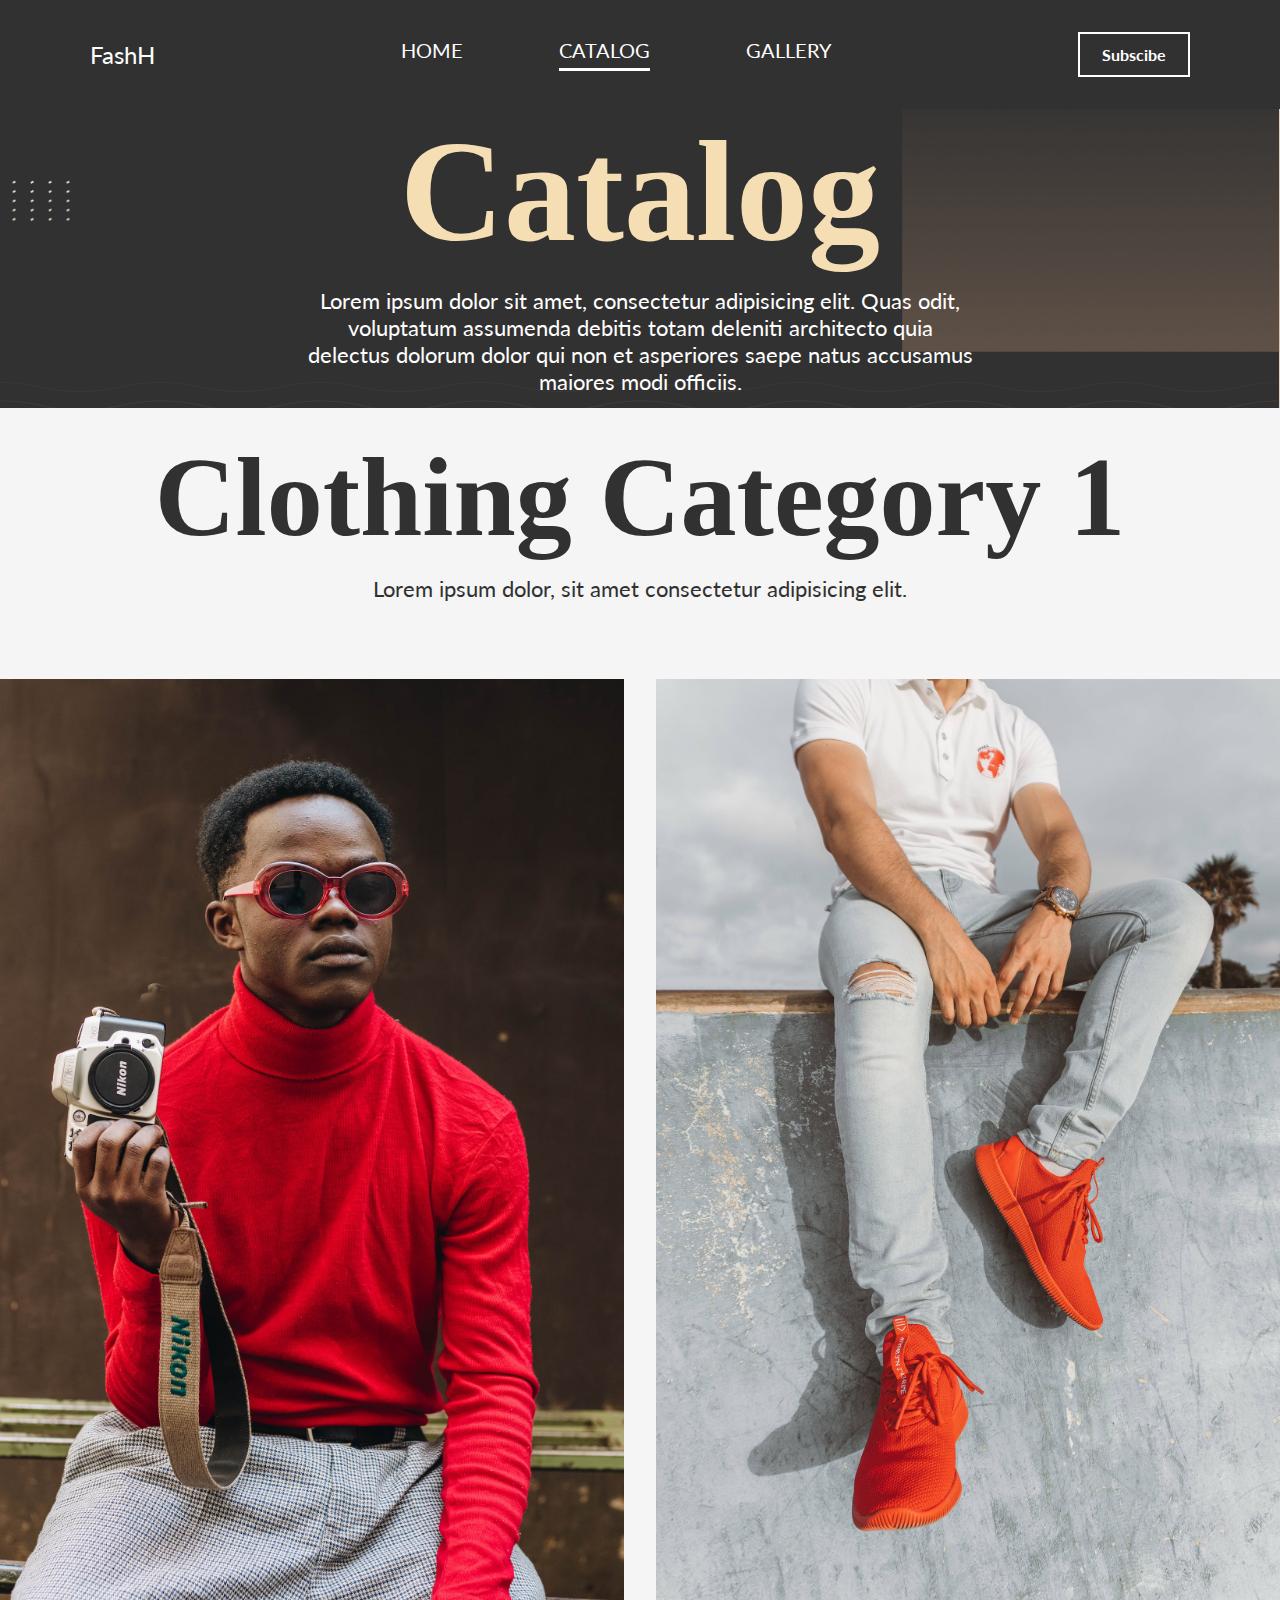
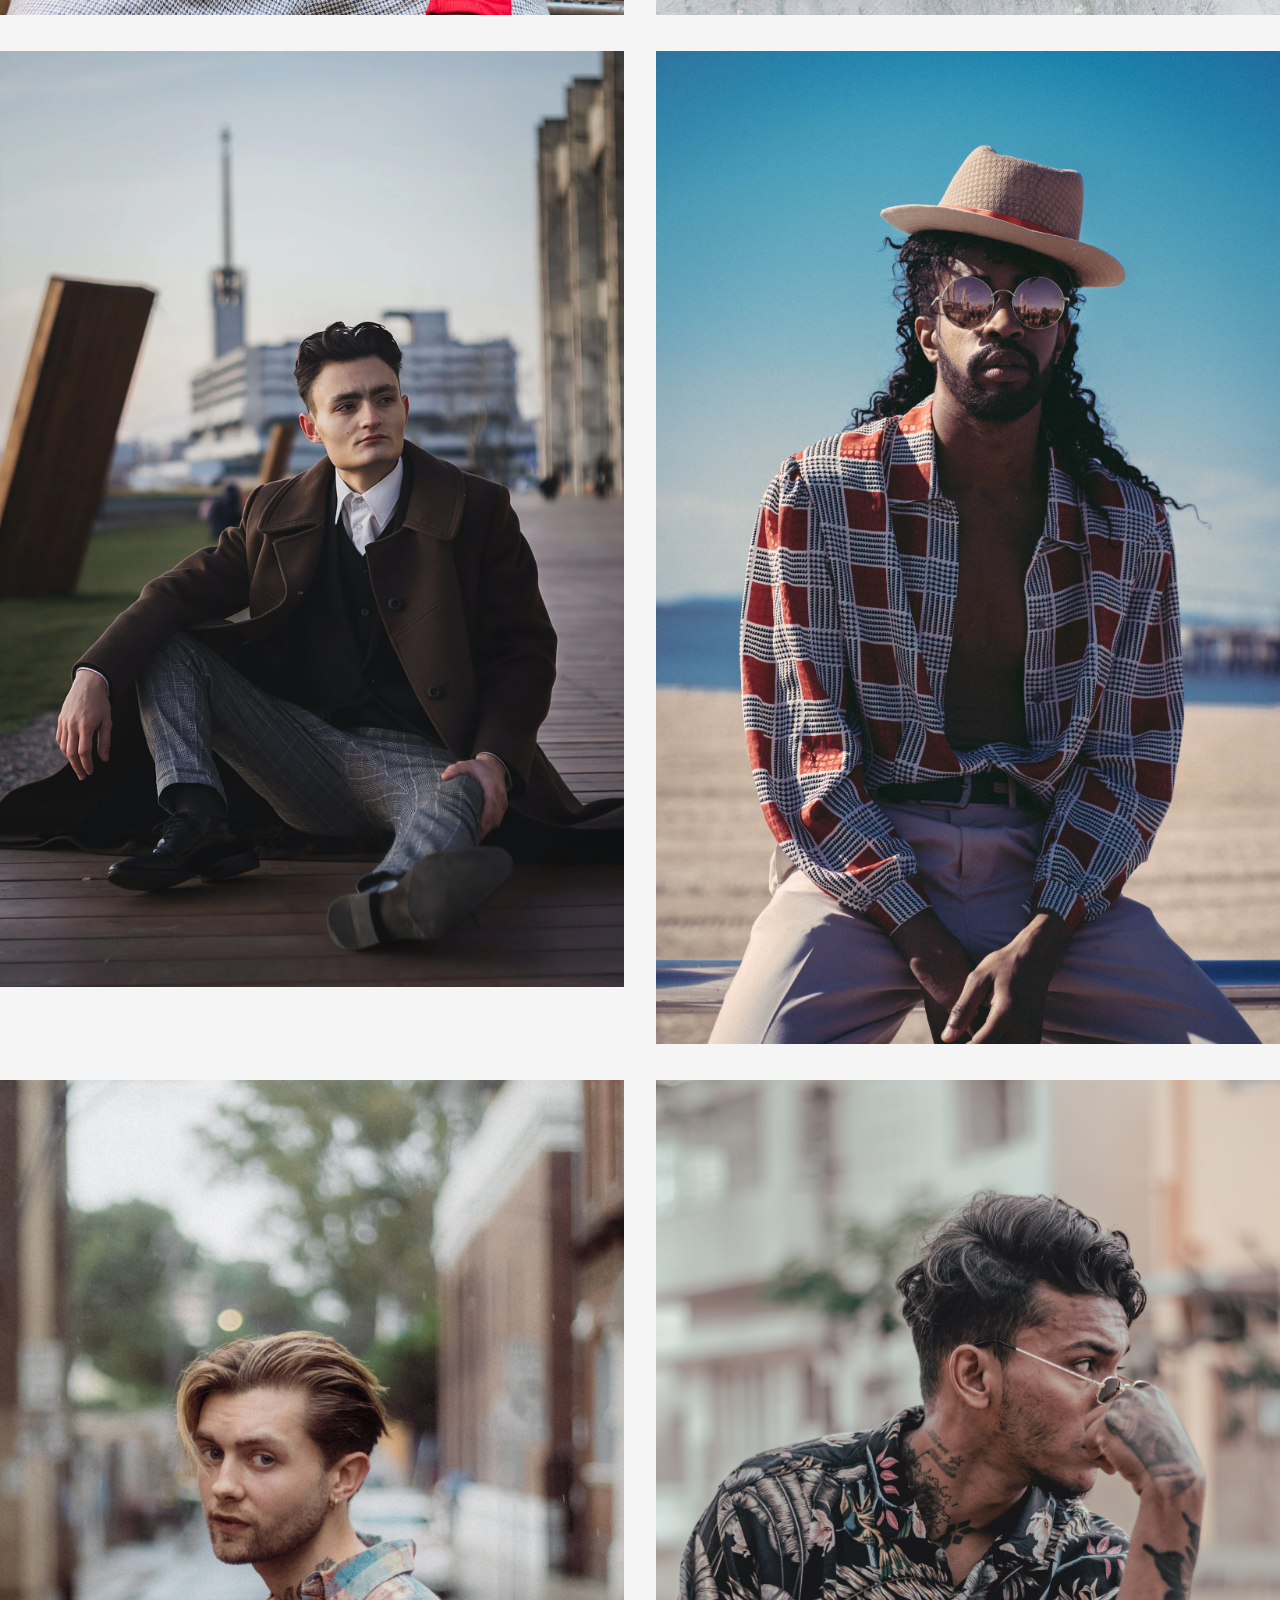
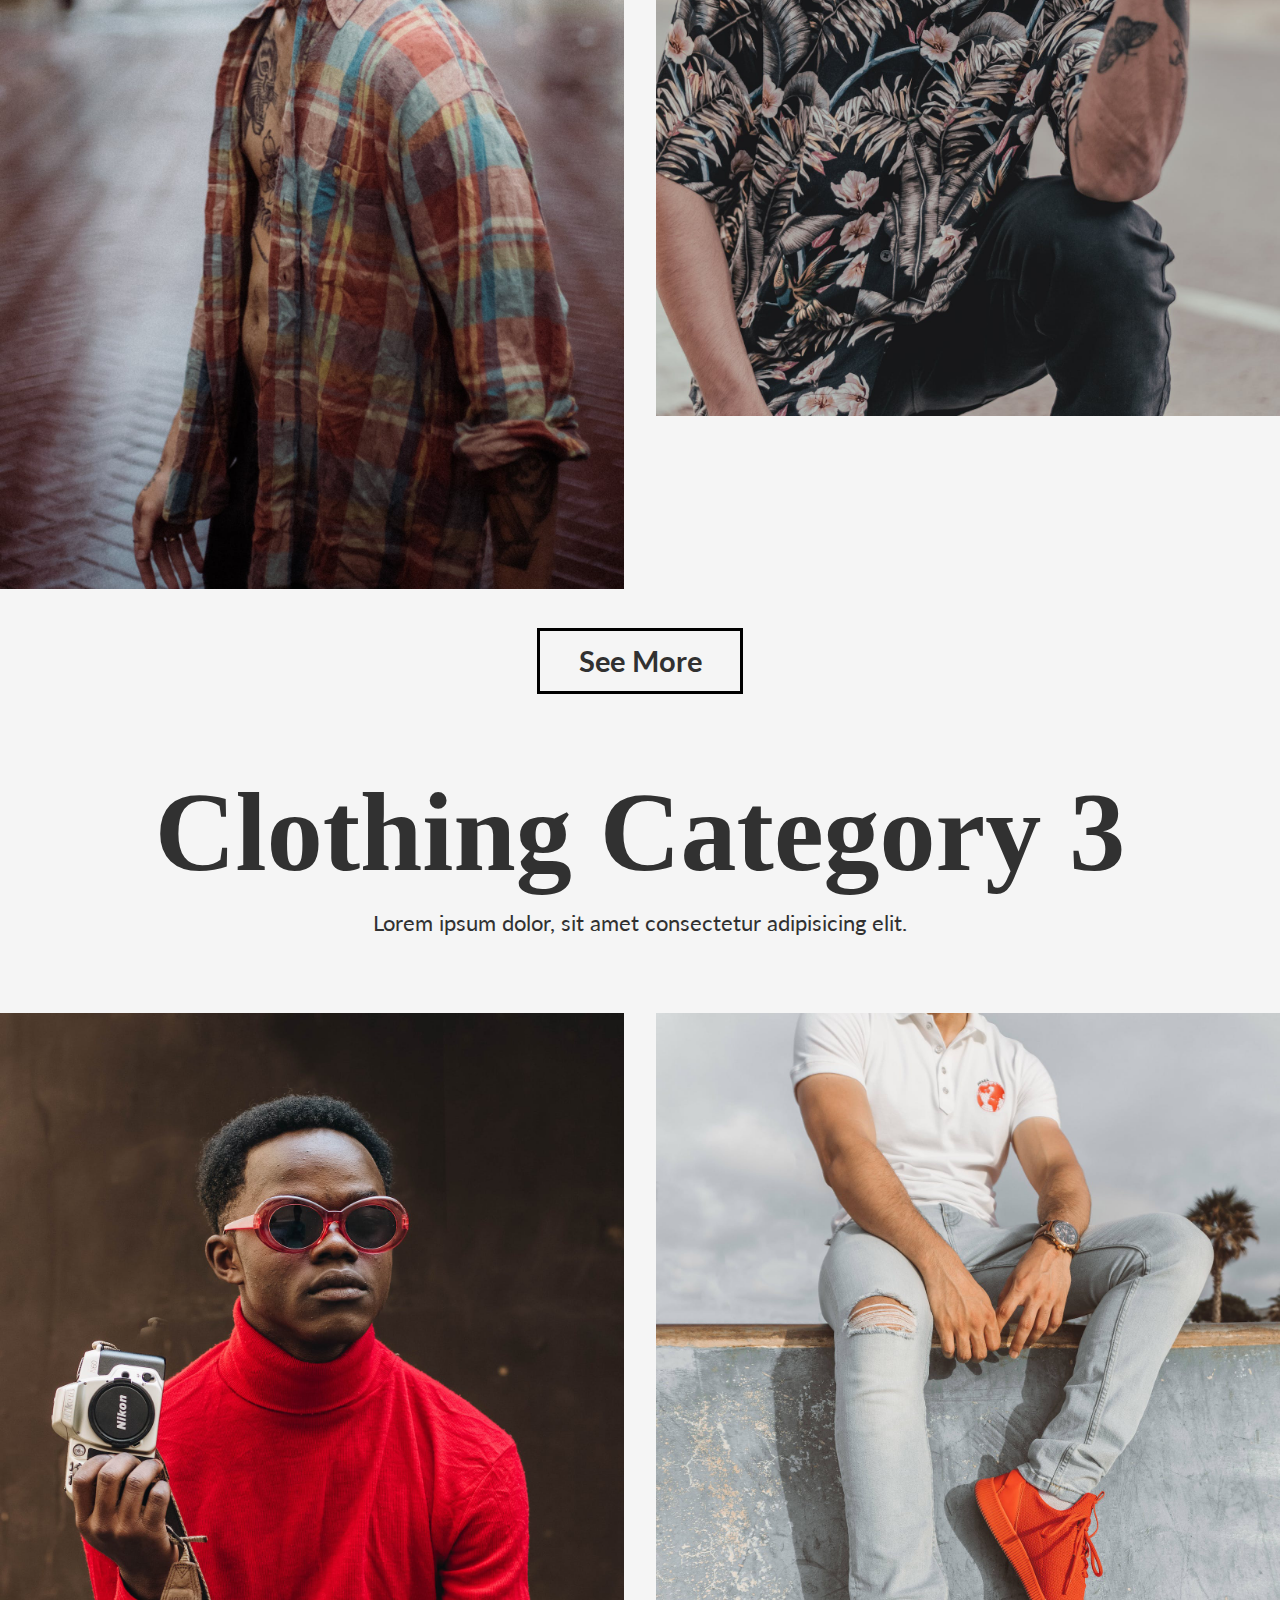
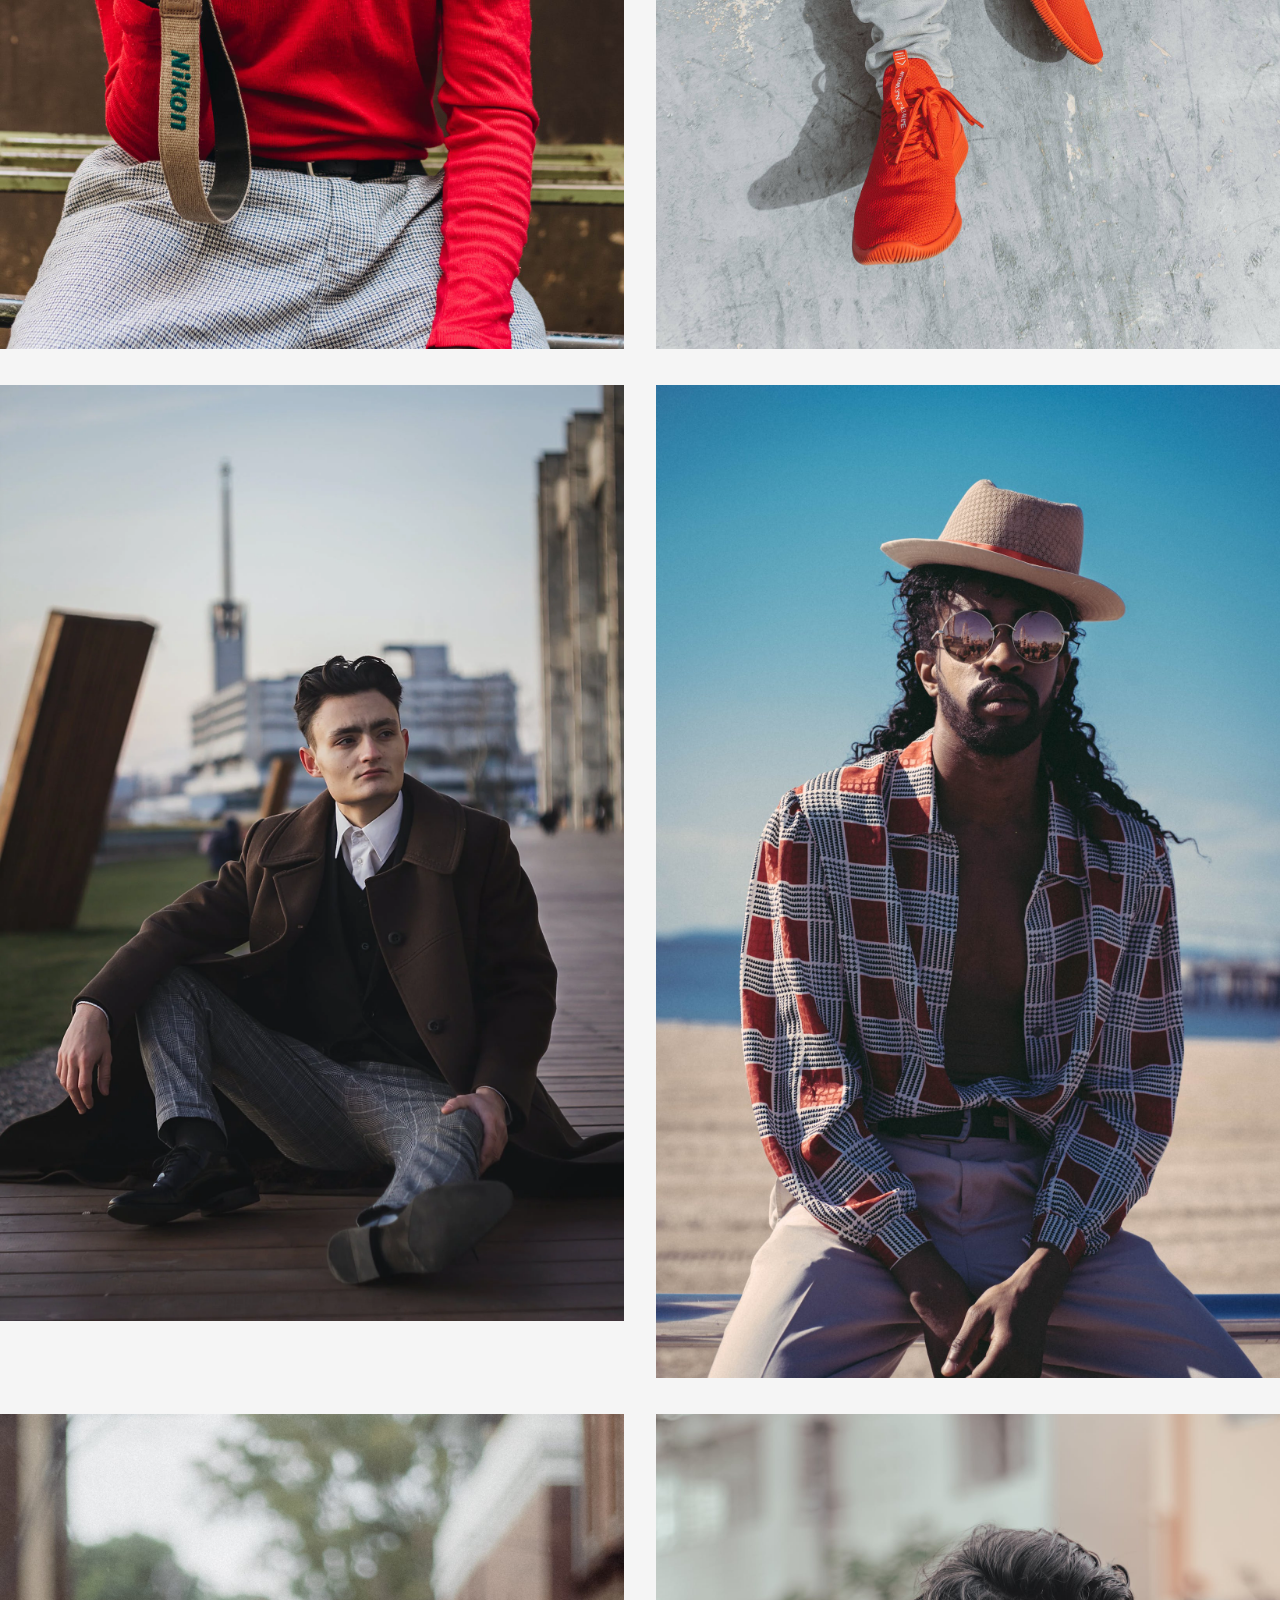
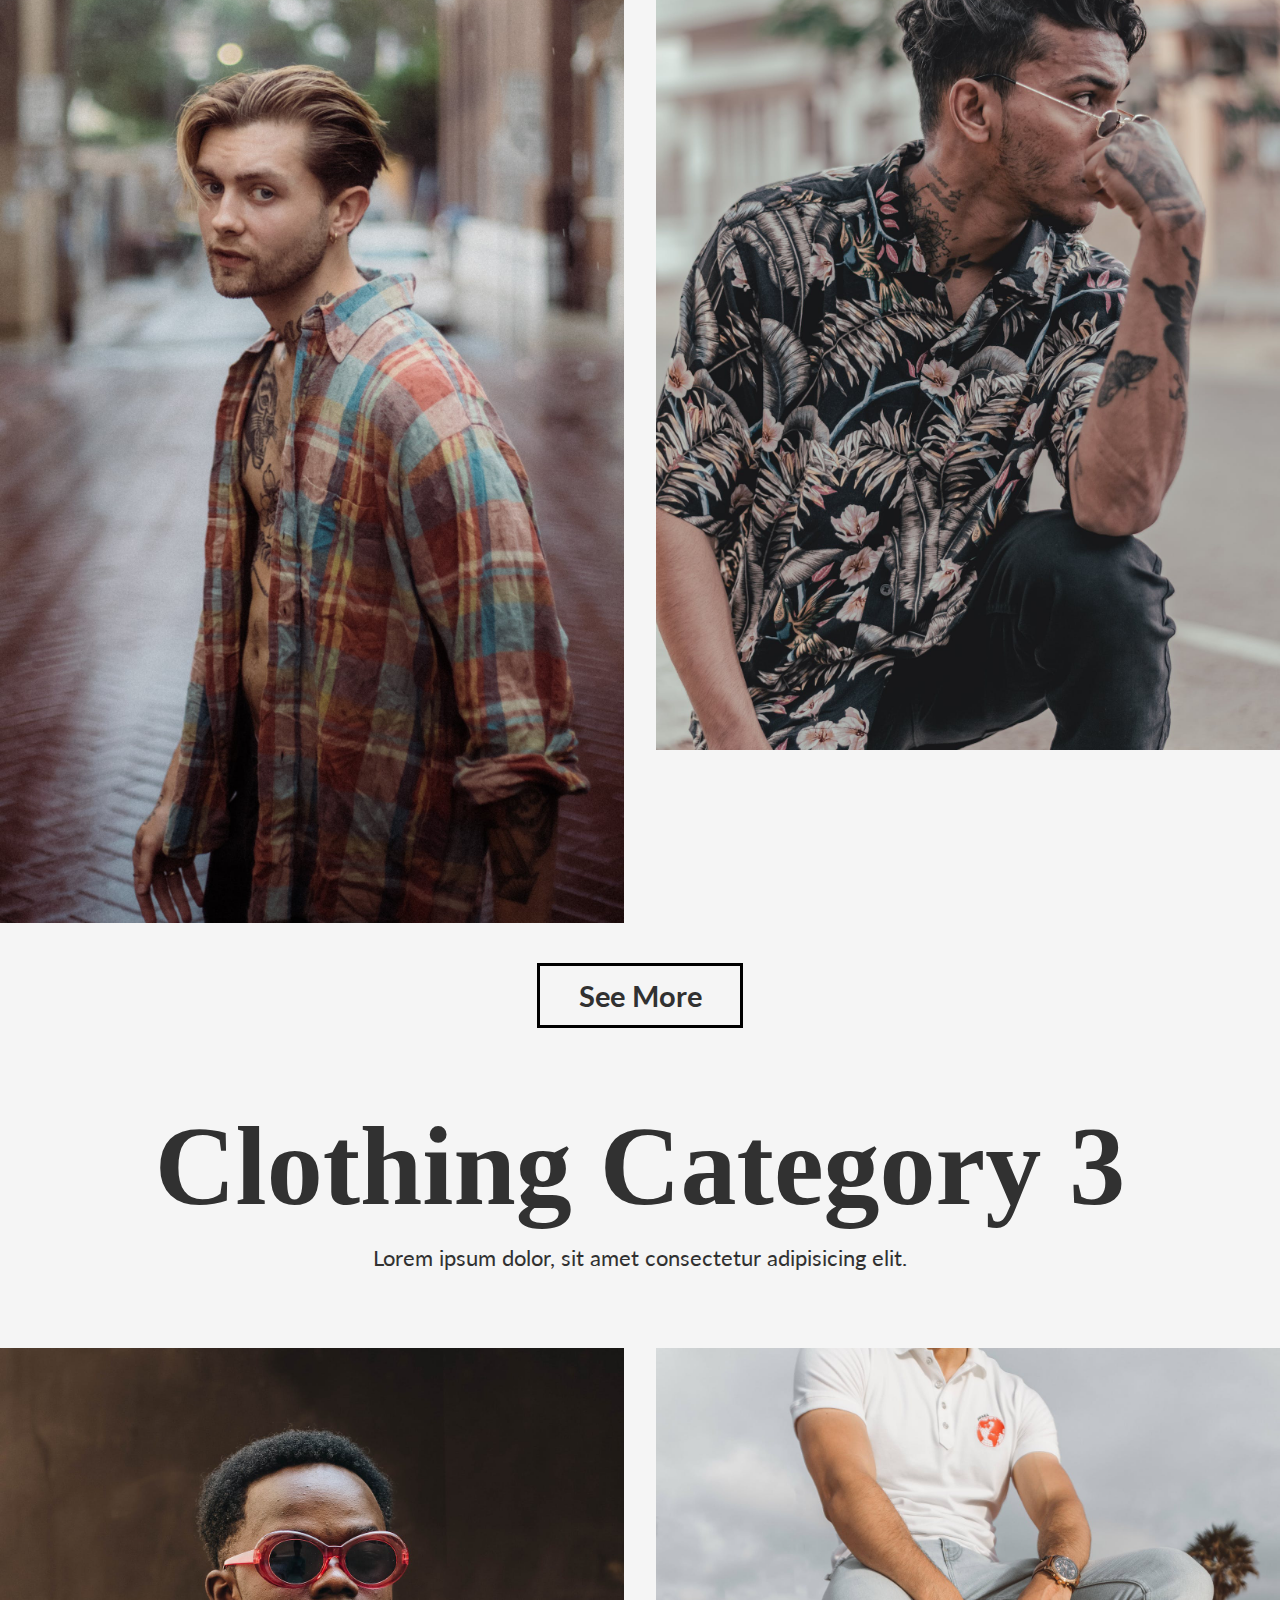
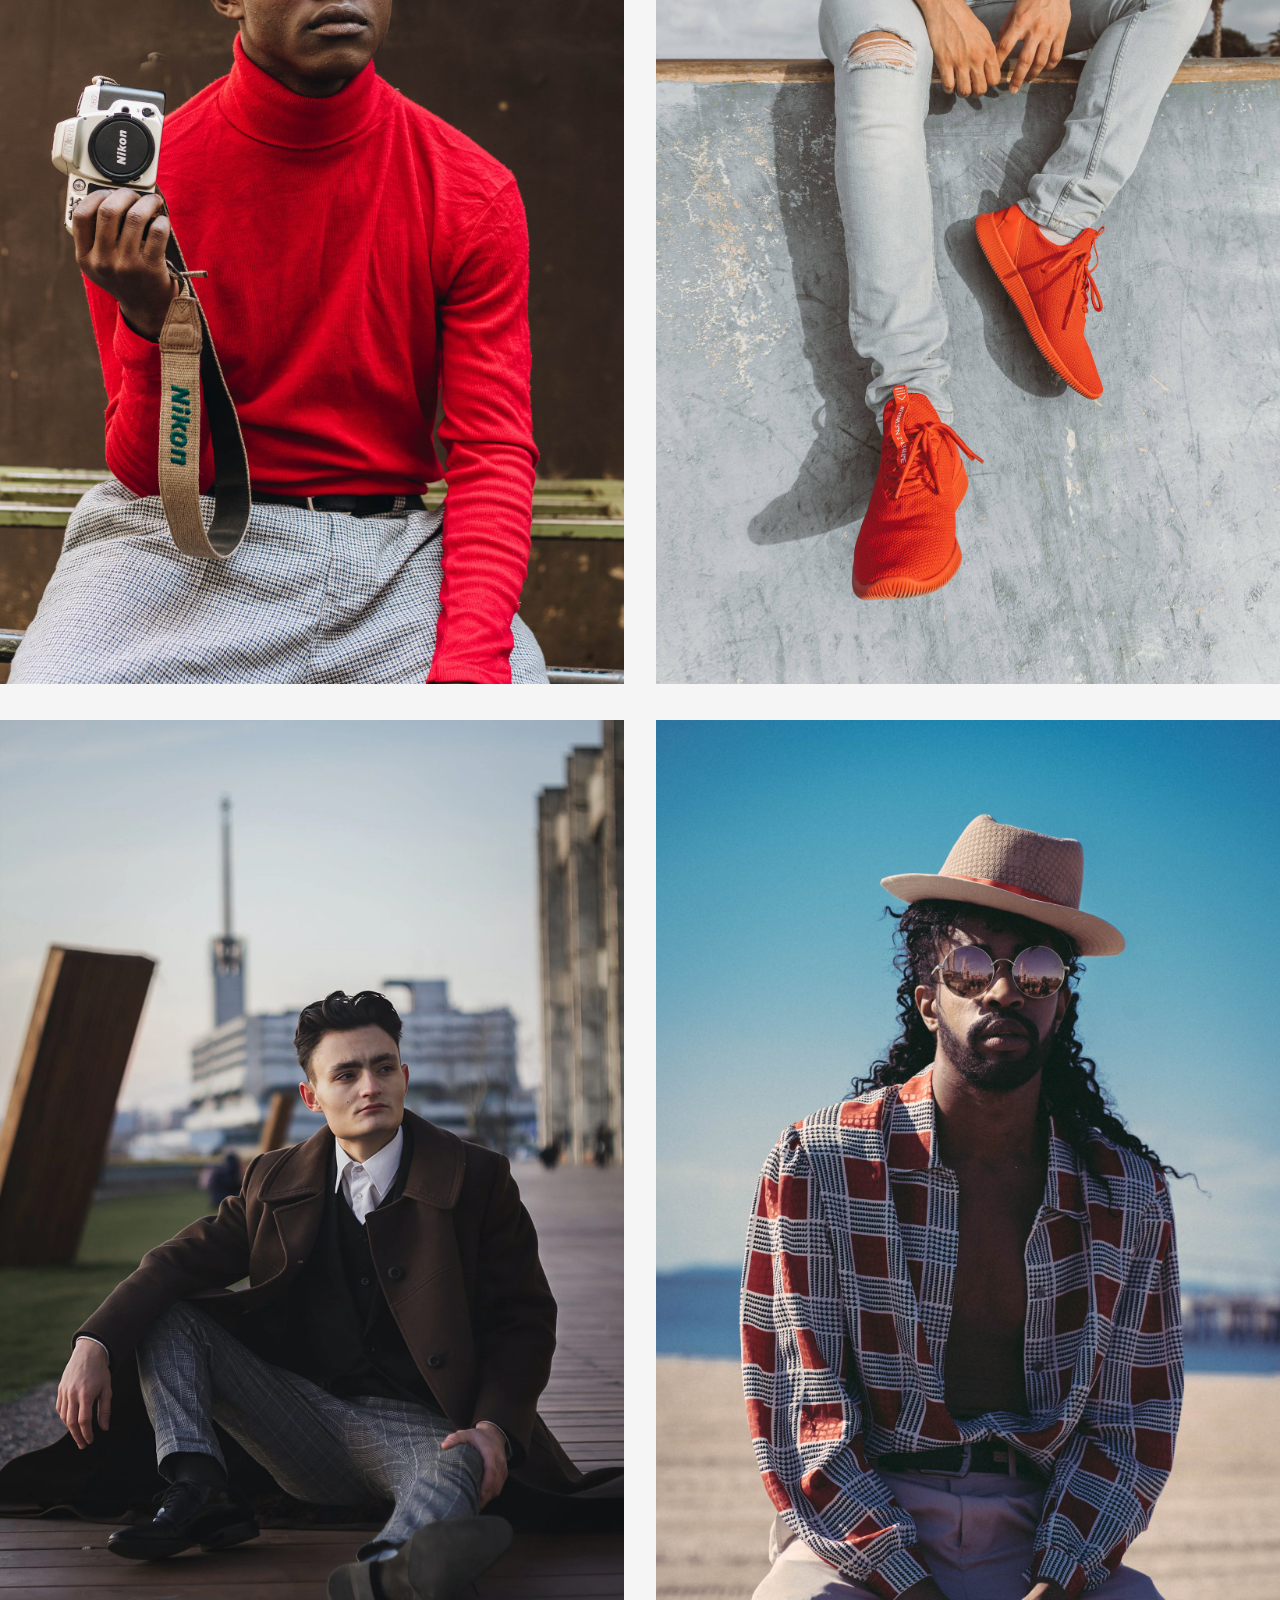
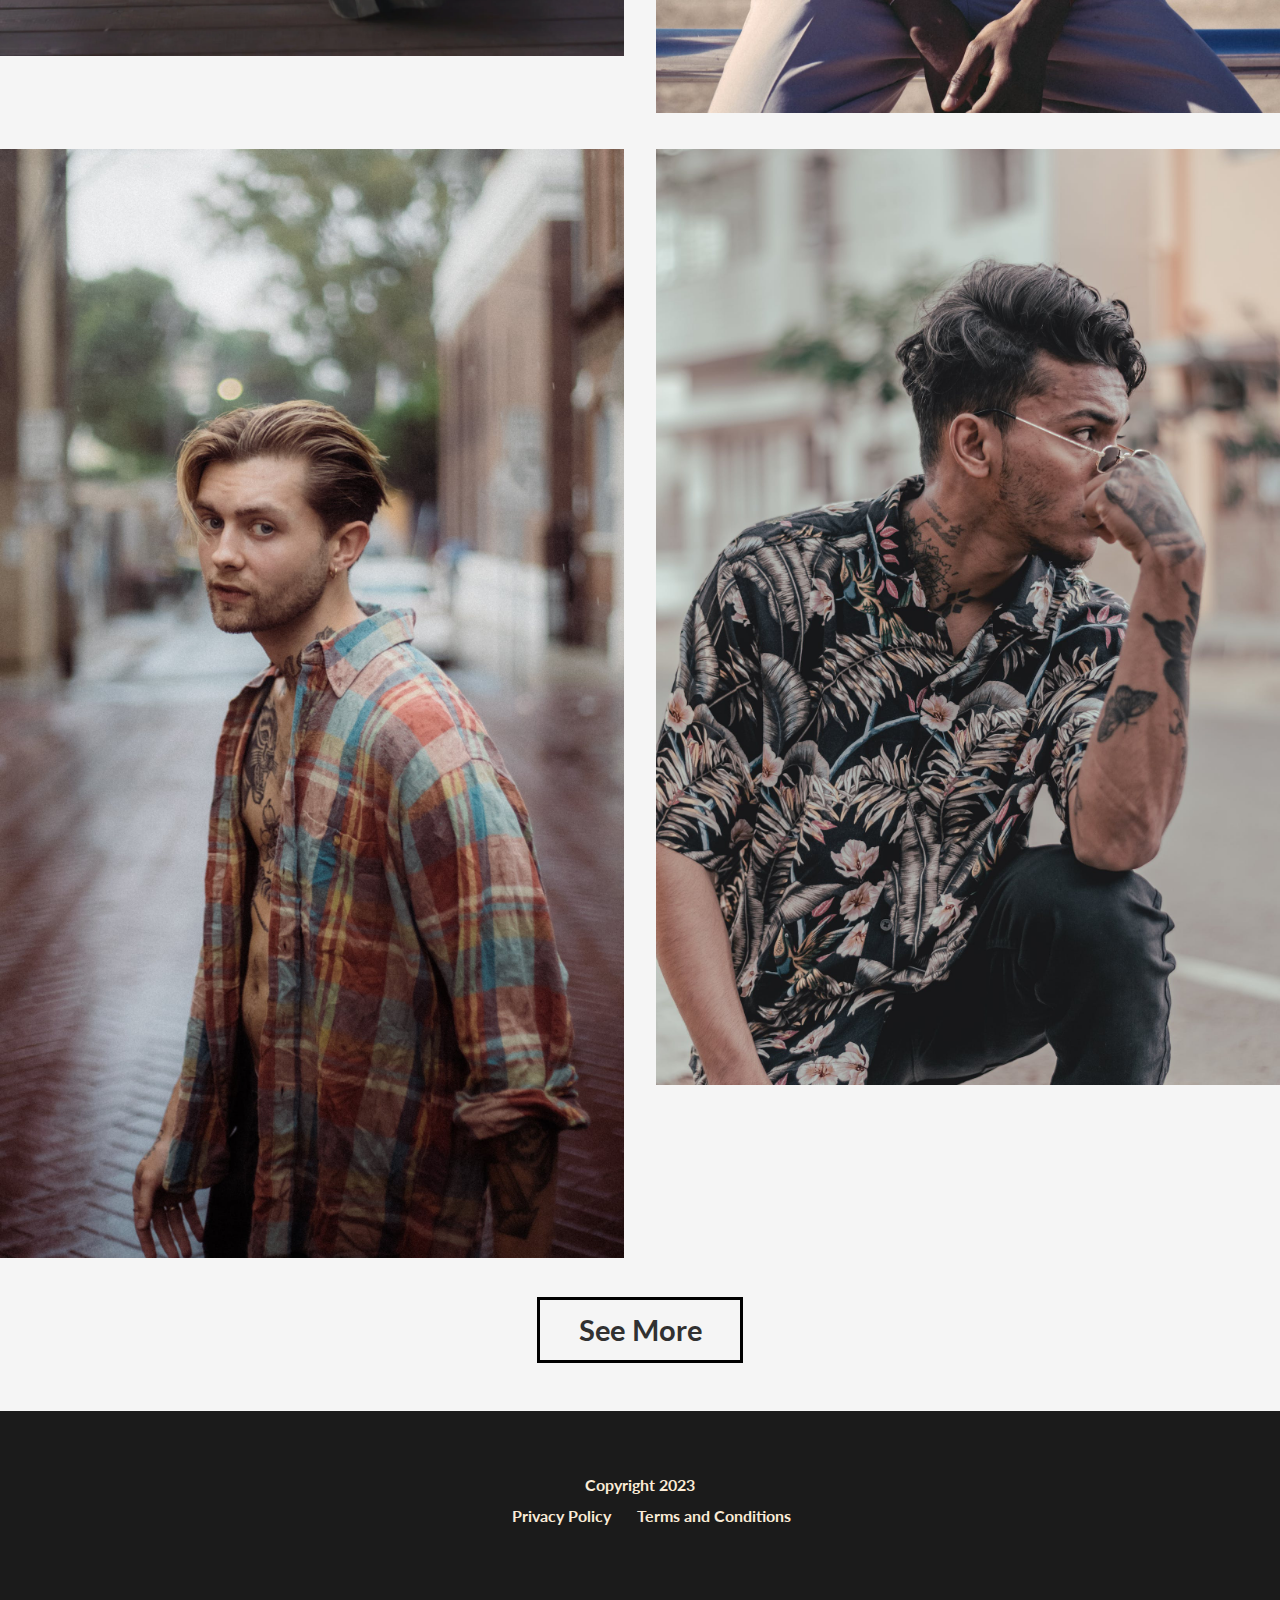
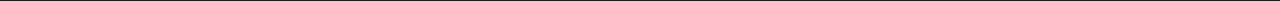
<file: catalog.html>
<!DOCTYPE html>
<html lang="en">
  <head>
    <meta charset="UTF-8" />
    <meta name="viewport" content="width=device-width, initial-scale=1.0" />
    <link rel="stylesheet" href="asset/css/style.css" />
    <link rel="stylesheet" href="asset/css/responsive.css" />
    <link
      href="https://fonts.googleapis.com/css?family=Lato"
      rel="stylesheet"
    />
    <link
      rel="stylesheet"
      href="https://fonts.googleapis.com/css2?family=Material+Symbols+Outlined:opsz,wght,FILL,GRAD@20..48,100..700,0..1,-50..200"
    />

    <title>FashionHub : Gatalog</title>
  </head>
  <body>
    <header>
      <nav class="brif3-main-navbar">
        <div class="main-nav-container">
          <div class="main-nav-brand"><a href="index.html">FashH</a></div>
          <div class="main-nav-menu">
            <a href="index.html">Home</a>
            <a class="active" href="catalog.html">Catalog</a>
            <a href="gallery.html">Gallery</a>
          </div>
          <a class="sub-btn" href="signup.html">Subscibe</a>
        </div>
      </nav>
      <nav class="brif3-mobile-menu">
        <div><a href="index.html">FashH</a></div>
        <div>
          <button class="brif3-menu-toggle">☰</button>
          <div class="brif3-dropdown-menu">
            <a href="index.html">Home</a>
            <a class="active" href="catalog.html">Catalog</a>
            <a href="gallery.html">Gallery</a>
            <a class="sub-btn" href="signup.html">Subscibe</a>
          </div>
        </div>
      </nav>
    </header>
    <section class="brif-page-header">
      <h1>catalog</h1>
      <p>
        Lorem ipsum dolor sit amet, consectetur adipisicing elit. Quas odit,
        voluptatum assumenda debitis totam deleniti architecto quia delectus
        dolorum dolor qui non et asperiores saepe natus accusamus maiores modi
        officiis.
      </p>
    </section>
    <section class="brif3-catalog-sec">
      <h2>Clothing Category 1</h2>
      <p>Lorem ipsum dolor, sit amet consectetur adipisicing elit.</p>
      <div class="sec-catalog-contents">
        <div class="sec-catalog-items">
          <div class="items">
            <img src="asset/img/cat1.jpg" alt="" />
          </div>
          <div class="items">
            <img src="asset/img/cat2.jpg" alt="" />
          </div>
          <div class="items">
            <img src="asset/img/cat6.webp" alt="" />
          </div>
          <div class="items">
            <img src="asset/img/cat4.jpg" alt="" />
          </div>
          <div class="items">
            <img src="asset/img/cat7.jpg" alt="" />
          </div>
          <div class="items">
            <img src="asset/img/cat5.jpg" alt="" />
          </div>
        </div>
        <a href="" class="btn-see-more">See More</a>
      </div>
    </section>
    <section class="brif3-catalog-sec">
      <h2>Clothing Category 3</h2>
      <p>Lorem ipsum dolor, sit amet consectetur adipisicing elit.</p>
      <div class="sec-catalog-contents">
        <div class="sec-catalog-items">
          <div class="items">
            <img src="asset/img/cat1.jpg" alt="" />
          </div>
          <div class="items">
            <img src="asset/img/cat2.jpg" alt="" />
          </div>
          <div class="items">
            <img src="asset/img/cat6.webp" alt="" />
          </div>
          <div class="items">
            <img src="asset/img/cat4.jpg" alt="" />
          </div>
          <div class="items">
            <img src="asset/img/cat7.jpg" alt="" />
          </div>
          <div class="items">
            <img src="asset/img/cat5.jpg" alt="" />
          </div>
        </div>
        <a href="" class="btn-see-more">See More</a>
      </div>
    </section>
    <section class="brif3-catalog-sec">
      <h2>Clothing Category 3</h2>
      <p>Lorem ipsum dolor, sit amet consectetur adipisicing elit.</p>
      <div class="sec-catalog-contents">
        <div class="sec-catalog-items">
          <div class="items">
            <img src="asset/img/cat1.jpg" alt="" />
          </div>
          <div class="items">
            <img src="asset/img/cat2.jpg" alt="" />
          </div>
          <div class="items">
            <img src="asset/img/cat6.webp" alt="" />
          </div>
          <div class="items">
            <img src="asset/img/cat4.jpg" alt="" />
          </div>
          <div class="items">
            <img src="asset/img/cat7.jpg" alt="" />
          </div>
          <div class="items">
            <img src="asset/img/cat5.jpg" alt="" />
          </div>
        </div>
        <a href="" class="btn-see-more">See More</a>
      </div>
    </section>
    <footer class="brif3-footer-sec">
      <span class="cprt">Copyright 2023</span>
      <div class="tos">
        <span>Privacy Policy </span><span>Terms and Conditions </span>
      </div>
    </footer>
    <script href="asset/js/main.js"></script>
    <script>
      // Select the HTML element with the class "brif3-menu-toggle" and store it in the variable menuToggle
      const menuToggle = document.querySelector(".brif3-menu-toggle");

      // Select the HTML element with the class "brif3-dropdown-menu" and store it in the variable dropdownMenu
      const dropdownMenu = document.querySelector(".brif3-dropdown-menu");

      // Add a click event listener to the menuToggle element
      menuToggle.addEventListener("click", () => {
        // When menuToggle is clicked, toggle the display property of dropdownMenu

        // Check if the current display style of dropdownMenu is "block"
        dropdownMenu.style.display =
          dropdownMenu.style.display === "block" ? "none" : "block";

        // Explanation of the line above:
        // If dropdownMenu is currently visible ("block"), set its display style to "none" (hide it)
        // If dropdownMenu is currently hidden, set its display style to "block" (show it)
      });
    </script>
  </body>
</html>
</file>
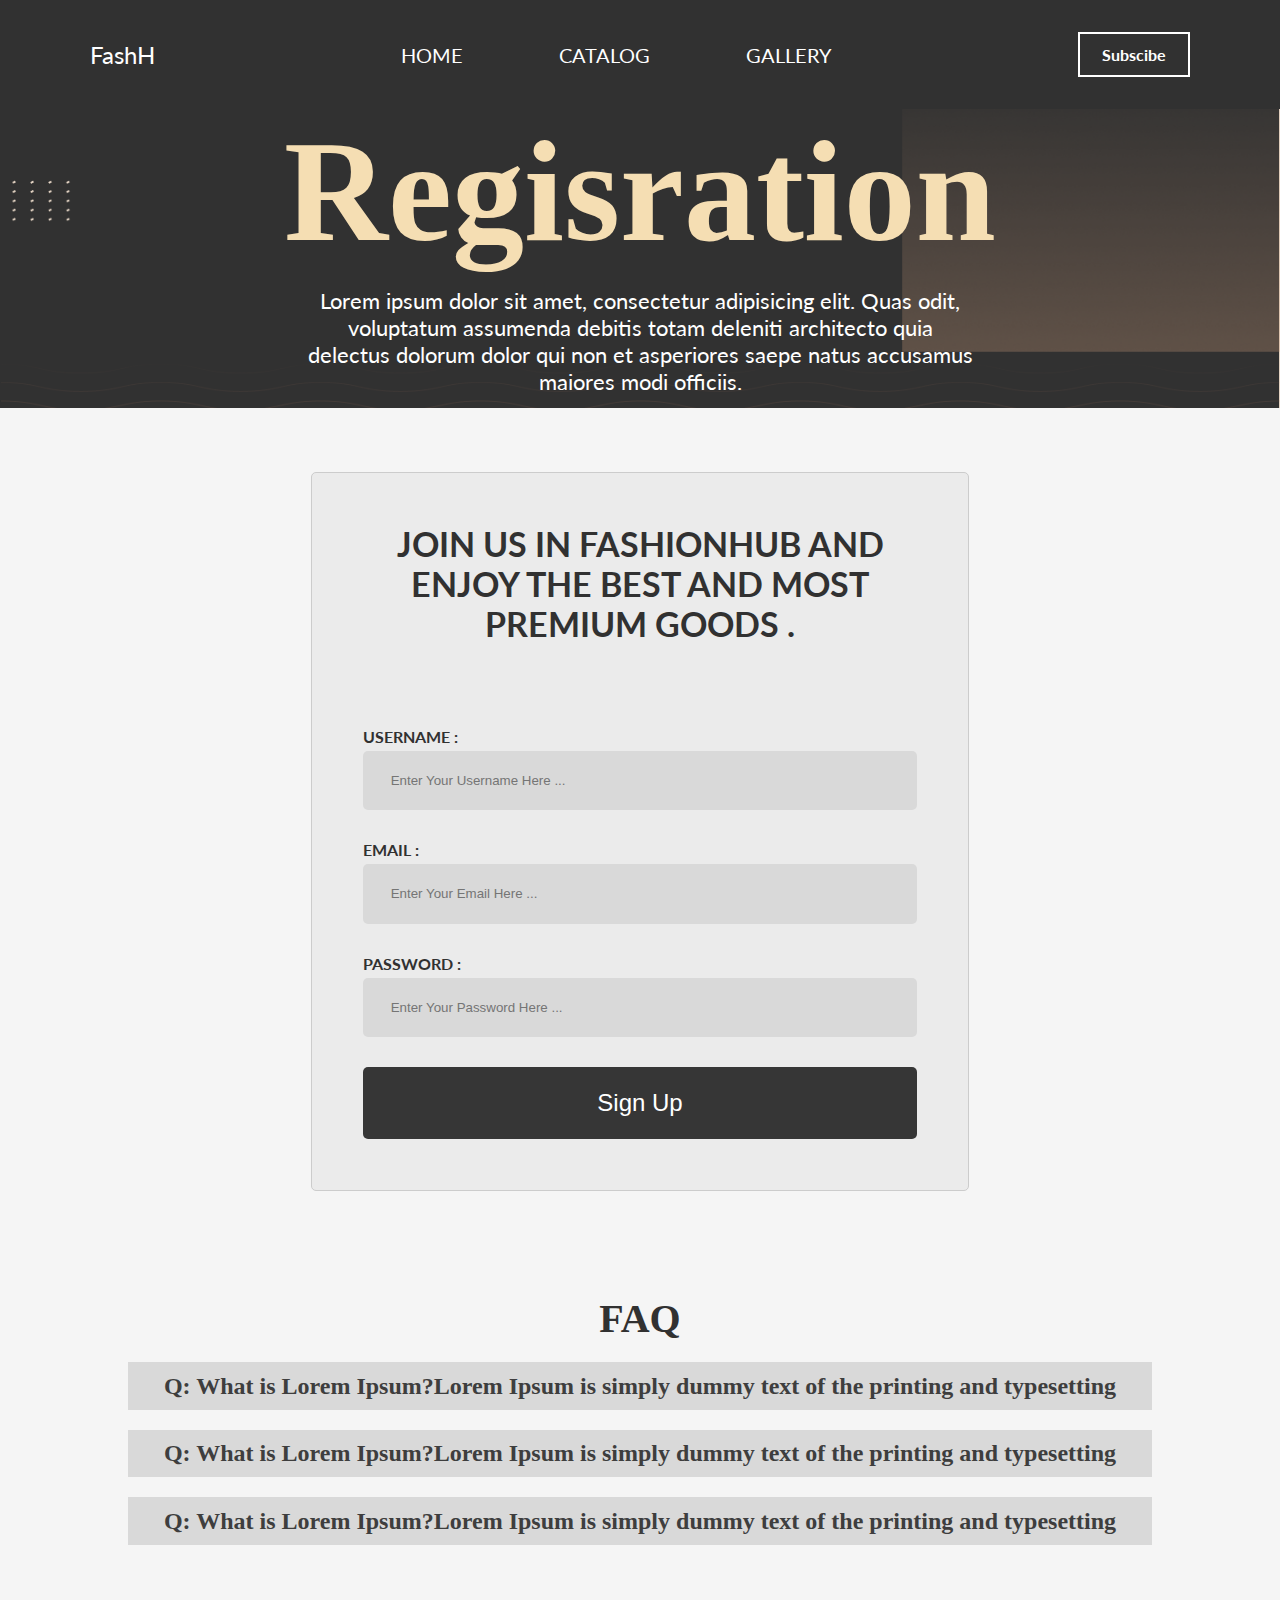
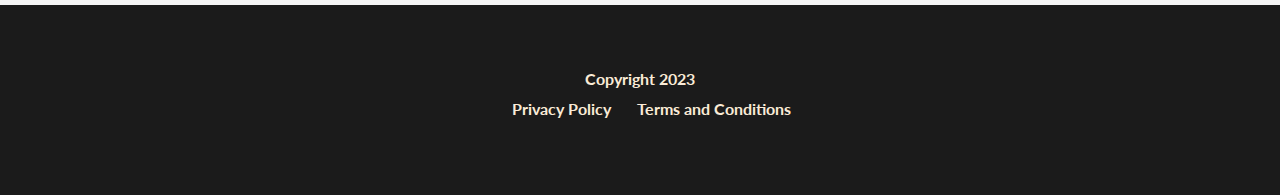
<file: signup.html>
<!DOCTYPE html>
<html lang="en">
  <head>
    <meta charset="UTF-8" />
    <meta name="viewport" content="width=device-width, initial-scale=1.0" />
    <link rel="stylesheet" href="asset/css/style.css" />
    <link rel="stylesheet" href="asset/css/responsive.css" />
    <link
      href="https://fonts.googleapis.com/css?family=Lato"
      rel="stylesheet"
    />
    <link
      rel="stylesheet"
      href="https://fonts.googleapis.com/css2?family=Material+Symbols+Outlined:opsz,wght,FILL,GRAD@20..48,100..700,0..1,-50..200"
    />

    <title>FashionHub : Registration</title>
  </head>
  <body>
    <header>
      <nav class="brif3-main-navbar">
        <div class="main-nav-container">
          <div class="main-nav-brand"><a href="index.html">FashH</a></div>
          <div class="main-nav-menu">
            <a href="index.html">Home</a>
            <a href="catalog.html">Catalog</a>
            <a href="gallery.html">Gallery</a>
          </div>
          <a class="sub-btn" href="signup.html">Subscibe</a>
        </div>
      </nav>
      <nav class="brif3-mobile-menu">
        <div><a href="index.html">FashH</a></div>
        <div>
          <button class="brif3-menu-toggle">☰</button>
          <div class="brif3-dropdown-menu">
            <a class="active" href="index.html">Home</a>
            <a href="catalog.html">Catalog</a>
            <a href="gallery.html">Gallery</a>
            <a class="sub-btn" href="signup.html">Subscibe</a>
          </div>
        </div>
      </nav>
    </header>
    <section class="brif-page-header">
      <h1>Regisration</h1>
      <p>
        Lorem ipsum dolor sit amet, consectetur adipisicing elit. Quas odit,
        voluptatum assumenda debitis totam deleniti architecto quia delectus
        dolorum dolor qui non et asperiores saepe natus accusamus maiores modi
        officiis.
      </p>
    </section>
    <section class="brif3-signup-sec">
      <div class="sginup-sec-content">
        <div class="signup-form">
          <h2>
            Join us in FashionHub and enjoy the best and most premium goods .
          </h2>
          <form onsubmit="return validateForm()" novalidate>
            <div class="form-group">
              <label for="username">Username :</label>
              <input
                type="text"
                placeholder="Enter Your Username Here ..."
                id="username"
                name="username"
                required
              />
            </div>
            <div class="form-group">
              <label for="email">Email :</label>
              <input
                type="email"
                placeholder="Enter Your Email Here ..."
                id="email"
                name="email"
                required
              />
            </div>
            <div class="form-group">
              <label for="password">Password :</label>
              <input
                type="password"
                placeholder="Enter Your Password Here ..."
                id="password"
                name="password"
                required
              />
            </div>
            <button type="submit">Sign Up</button>
          </form>
        </div>
      </div>
    </section>
    <section class="brif3-faq-sec">
      <div class="faq-container">
        <h1>FAQ</h1>

        <!-- FAQ section in your existing HTML -->
        <div class="faq-item">
          <h2 class="question">
            Q: What is Lorem Ipsum?Lorem Ipsum is simply dummy text of the
            printing and typesetting
          </h2>
          <p class="answer">
            A: Lorem Ipsum is simply dummy text of the printing and typesetting
            industry.
          </p>
        </div>
        <div class="faq-item">
          <h2 class="question">
            Q: What is Lorem Ipsum?Lorem Ipsum is simply dummy text of the
            printing and typesetting
          </h2>
          <p class="answer">
            A: Lorem Ipsum is simply dummy text of the printing and typesetting
            industry.
          </p>
        </div>
        <div class="faq-item">
          <h2 class="question">
            Q: What is Lorem Ipsum?Lorem Ipsum is simply dummy text of the
            printing and typesetting
          </h2>
          <p class="answer">
            A: Lorem Ipsum is simply dummy text of the printing and typesetting
            industry.
          </p>
        </div>
      </div>
    </section>
    <footer class="brif3-footer-sec">
      <span class="cprt">Copyright 2023</span>
      <div class="tos">
        <span>Privacy Policy </span><span>Terms and Conditions </span>
      </div>
    </footer>

    <script>
      // Select the HTML element with the class "brif3-menu-toggle" and store it in the variable menuToggle
      const menuToggle = document.querySelector(".brif3-menu-toggle");

      // Select the HTML element with the class "brif3-dropdown-menu" and store it in the variable dropdownMenu
      const dropdownMenu = document.querySelector(".brif3-dropdown-menu");

      // Add a click event listener to the menuToggle element
      menuToggle.addEventListener("click", () => {
        // When menuToggle is clicked, toggle the display property of dropdownMenu

        // Check if the current display style of dropdownMenu is "block"
        if (dropdownMenu.style.display === "block") {
          dropdownMenu.style.display = "none";
        } else {
          dropdownMenu.style.display = "block";
        }

        // Explanation of the line above:
        // If dropdownMenu is currently visible ("block"), set its display style to "none" (hide it)
        // If dropdownMenu is currently hidden, set its display style to "block" (show it)
      });

      // JavaScript to toggle the visibility of answers when clicking on questions
      // Select all HTML elements with the class "faq-item" and store them in the NodeList faqItems
      const faqItems = document.querySelectorAll(".faq-item");

      // Iterate over each FAQ item in the faqItems NodeList
      faqItems.forEach((item) => {
        // For each FAQ item, select the element with class "question" inside the current item
        const question = item.querySelector(".question");

        // Select the element with class "answer" inside the current item
        const answer = item.querySelector(".answer");

        // Add a click event listener to the question element within the current FAQ item
        question.addEventListener("click", () => {
          // Toggle the visibility of the answer when the question is clicked

          if (answer.style.display === "none" || answer.style.display === "") {
            answer.style.display = "block"; // If answer is hidden or has no display style, set its display style to "block" (show it)
          } else {
            answer.style.display = "none"; // If answer is visible, set its display style to "none" (hide it)
          }
        });
      });

      // Define the validateForm function
      function validateForm() {
        // Get values from input fields (username, email, and password)
        var username = document.getElementById("username").value;
        var email = document.getElementById("email").value;
        var password = document.getElementById("password").value;

        // Regex patterns for email and password validation
        var emailPattern = /^[^\s@]+@[^\s@]+\.[^\s@]+$/;
        var passwordPattern = /^(?=.*[A-Za-z])(?=.*\d)[A-Za-z\d]{8,}$/;

        // Validate email using regex pattern
        if (!emailPattern.test(email)) {
          alert("Invalid email address!"); // Show an alert if email is not valid
          return false; // Prevent form submission
        }

        // Validate password using regex pattern
        if (!passwordPattern.test(password)) {
          alert(
            "Password must be at least 8 characters long and contain at least one letter and one number."
          ); // Show an alert if password is not valid
          return false; // Prevent form submission
        }

        // Check if the username is empty
        if (username === "") {
          alert("Username is required!"); // Show an alert if username is empty
          return false; // Prevent form submission
        }

        // If all validations pass, the form is considered valid and can be submitted
        return true;
      }
    </script>
    <!--Flickity JavaScript -->
  </body>
</html>
</file>
<file: asset/css/style.css>
* {
  margin: 0;
  color: #313131;
  text-decoration: none;
}
body {
  background-color: whitesmoke;
}
a,
label,
span,
p {
  font-family: "Lato";
}
/*Navbar style*/
.brif3-main-navbar {
  padding: 2rem 0;
  text-align: center;
  background-color: #313131;
}

.main-nav-container {
  display: flex;
  justify-content: space-between;
  align-items: center;
  max-width: 86%;
  margin: 0 auto;
  padding: 0 20px;
}

.main-nav-brand a {
  font-size: 1.5rem;
  color: #fff;
}

.main-nav-menu {
  display: flex;
  gap: 6rem;
  font-size: 20px;
  color: #fff;
}

.main-nav-menu a {
  color: white;
  text-decoration: none;
  text-transform: uppercase;
  color: #fff;
}
.main-nav-menu .active {
  border-bottom: solid;
  padding-bottom: 6px;
}

.brif3-main-navbar .sub-btn {
  border: 2px solid #fff;
  padding: 1% 2%;
  color: #fff;
  font-weight: bold;
  transition: 0.5s;
}
.brif3-main-navbar .sub-btn:hover {
  border: 2px solid #313131;
  background-color: #181818;
  transition: 0.5s;
}

/* Banner Style*/
.brif3-banner-sec {
  background-image: url(../img/BK.png);
  background-size: cover;
  background-repeat: no-repeat;
  padding: 3% 0;
  display: flex;
  justify-content: center;
}
.brif3-banner-content {
  width: 50%;
}
.brif3-banner-content h1 {
  font-size: 5rem;
  width: 50%;
  font-weight: bold;
  color: #faebd7;
}
.brif3-banner-content p {
  padding-bottom: 10%;
  width: 75%;
  font-size: 1.5rem;
  color: #fff;
}
.brif3-banner-content a {
  border: 2px solid #fff;
  padding: 2% 7%;
  font-weight: bold;
  font-size: 1.2rem;
  transition: 0.5s;
  color: #fff;
}
.brif3-banner-content a:hover {
  border: 2px solid #313131;
  background-color: #181818;
  transition: 0.5s;
}

.brif3-banner-img img {
  border-radius: 0 0 0 102px;
  width: 450px;
}
/*collectin style*/
.collection-sec-header {
  text-align: center;
  padding: 2% 0;
  font-size: 4rem;
}
.collection-sec-para {
  text-align: center;
  padding: 0 30%;
}
.collection-items {
  display: flex;
  justify-content: space-evenly;
  padding: 3% 10%;
  flex-wrap: wrap;
}
.centered-text {
  transform: translate(0%, -134%);
  font-size: 24px;
  text-align: center;
  background-color: rgba(255, 255, 255, 0.8);
  padding: 20px;

  text-transform: capitalize;
  font-weight: bolder;
}
/*Our Best Product*/
.brif3-ourproduct-sec h2 {
  margin: 5rem 0;
  text-align: center;
  font-size: 4rem;
}
.ourp-item {
  box-shadow: 0px 0px 10px 0px rgba(0, 0, 0, 0.1);
}
.ourp-item img {
  width: 100%;
}
.ourp-container {
  grid-gap: 2rem;

  padding: 0 10%;
  display: grid;
  grid-template-columns: repeat(4, 1fr);
}
.item-content {
  padding: 4%;
  margin-bottom: 5%;
  text-align: left;
}
.item-content i {
  color: #181818;
}
.item-content h3 {
  padding: 2% 0;
}
.item-content .discount {
  color: #ffc0cb;
  text-decoration: line-through;
  padding-right: 3%;
}
.brif3-WPSAUs-sec h2 {
  margin-top: 5rem;
  text-align: center;
  font-size: 4rem;
}
.brif3-WPSAUs-sec .WPSAUs-para {
  text-align: center;
  padding: 1% 30%;
  font-size: 1.2rem;
}

/* carousel style*/
.gallery {
  margin: 5% 0;
}
.gallery-cell {
  width: 40%;
  margin-right: 10px;
  background: #eaeaea;
  counter-increment: gallery-cell;
  text-align: center;
}

/*testi styling*/
.item-card {
  padding: 8% 16%;
  height: 23rem;
}
.item-card .p1 {
  font-size: 2rem;
  font-weight: 800;
  padding-bottom: 6%;
}

.item-card .p2 {
  font-size: 1.2rem;
  padding-bottom: 20%;
}
.item-card h4 {
  font-size: 1.3rem;
}
.item-card span {
  font-weight: 900;
}
/*Brands styling*/

@keyframes scroll {
  0% {
    transform: translateX(0);
  }
  100% {
    transform: translateX(-1400px);
  }
}

/*brands styling*/
.slider {
  background: white;
  box-shadow: 0px 0px 10px 0px rgba(0, 0, 0, 0.1);
  height: 100px;
  margin: auto;
  overflow: hidden;
  position: relative;
  width: 100%;
}

.slide-track {
  animation: scroll 40s linear infinite;
  display: flex;
  width: 3360px;
}

.slide {
  height: 100px;
  width: 250px;
}
/* Footer Style*/
.brif3-footer-sec {
  background-color: #1b1b1b;
  padding: 5%;
  text-align: center;
}
.brif3-footer-sec .cprt {
  display: block;
  color: #faebd7;
  font-weight: bold;
}
.tos {
  padding: 1%;
  margin-left: 2%;
}
.tos span:nth-child(1) {
  margin-right: 1%;
}
.tos span:nth-child(2) {
  margin-left: 1%;
}

.brif3-footer-sec .tos span {
  color: #faebd7;
  font-weight: bold;
}
/* catalog page*/
.brif-page-header {
  background-image: url(../img/Group\ 81.png);
  background-size: cover;
  background-repeat: no-repeat;
  text-align: center;
}
.brif-page-header h1 {
  font-size: 9em;

  color: wheat;

  text-transform: capitalize;
}
.brif-page-header p {
  color: white;
  padding: 1% 24%;
  font-size: 1.4rem;
}
.brif3-catalog-sec {
  text-align: center;
}
.brif3-catalog-sec h2 {
  padding-top: 2%;
  font-size: 7rem;
}
.brif3-catalog-sec p {
  font-size: 1.4rem;
  padding: 1% 0;
}
.sec-catalog-contents {
  padding: 5% 10%;
}
.sec-catalog-items {
  display: grid;
  grid-template-columns: repeat(3, 1fr);
  grid-gap: 2rem;
  margin-bottom: 4%;
}
.sec-catalog-items .items img {
  width: 100%;
}
.btn-see-more {
  border: 3px solid black;
  padding: 1% 3%;
  font-weight: 700;
  font-size: 1.8rem;
  transition: 0.5s;
}
.btn-see-more:hover {
  border: 3px solid #fff;
  background-color: #000;
  color: #fff;
  transition: 0.5s;
}
/*sign up stayling*/
.sginup-sec-content {
  padding: 5% 0;
  display: flex;
  justify-content: center;
}
.signup-form {
  padding: 4%;
  border: 1px solid #ccc;
  border-radius: 5px;
  text-align: center;
  background-color: #ebebeb;
  width: 554px;
}
.signup-form h2 {
  font-size: 2.1rem;
  margin-bottom: 15%;
  text-transform: uppercase;
  font-family: "Lato";
}
.form-group {
  margin-bottom: 20px;
  text-align: left;
}

.signup-form label {
  display: block;
  font-weight: bold;
  text-transform: uppercase;
}

.signup-form input[type="text"],
.signup-form input[type="email"],
.signup-form input[type="password"] {
  padding: 4% 5%;
  margin-top: 5px;
  margin-bottom: 10px;
  border: none;
  border-radius: 5px;
  width: 90%;
  background-color: #d9d9d9;
}

.signup-form button {
  background-color: #363636;
  color: white;
  padding: 22px 0;
  border: none;
  border-radius: 5px;
  cursor: pointer;
  font-size: 1.5rem;
  transition: 0.5s;
  width: 100%;
}

.signup-form button:hover {
  background-color: #000000;
  transition: 0.5s;
}
/*mobile menu*/

.brif3-mobile-menu {
  display: none;
  background-color: #333;
  padding: 10px;
  text-align: center;
}

.brif3-menu-toggle {
  background: none;
  border: none;
  color: white;
  font-size: 18px;
  cursor: pointer;
}

.brif3-dropdown-menu {
  display: none;
  flex-direction: column;
  align-items: center;
  position: absolute;
  top: 46px;
  right: 0;
  background-color: #2a2a2a;
  padding: 9% 0;
  width: 100%;
}
.brif3-mobile-menu a {
  color: white;
  text-decoration: none;
  padding: 10px;
}

.brif3-mobile-menu .brif3-dropdown-menu a {
  padding: 34px;
}

.brif3-dropdown {
  position: relative;
  display: inline-block;
}

.brif3-dropbtn {
  background-color: #333;
  color: white;
  border: none;
  cursor: pointer;
}

.brif3-dropdown-content {
  display: none;
  position: absolute;
  background-color: #333;
  min-width: 160px;
  z-index: 1;
}

.dropdown:hover .dropdown-content {
  display: block;
}
/* FAQ styling */
.faq-container {
  margin: 0 auto;
  padding: 40px;

  width: 80%;
  text-align: center;
}
.faq-container h1 {
  text-align: center;
  font-size: 2.5rem;
  margin-bottom: 2%;
}
.faq-item {
  margin-bottom: 20px;
  margin-bottom: 20px;
  cursor: pointer;
}

.question {
  color: #3e3e3e;
  background-color: #d9d9d9;
  padding: 1%;
}

.answer {
  color: #000000;
  background-color: #c2c2c2;
  padding: 1%;
  width: 97%;
  display: none;
}
/*gallery styling*/
.gallery-cell-modification {
  width: 100%;

  margin-right: 10px;
}
</file>
<file: asset/css/responsive.css>
@media (max-width: 1280px) {
  .bestf-sec-container {
    padding: 3% 5%;
  }
  .brif3-banner-content h1 {
    width: 80%;
  }
  .sec-catalog-contents {
    padding: 5% 0;
  }
  .sec-catalog-items {
    grid-template-columns: repeat(2, 1fr);
  }
  .ourp-container {
    padding: 0 25px;

    grid-template-columns: repeat(4, 1fr);
  }
}
@media (max-width: 1024px) {
  .brif3-banner-content h1 {
    width: 90%;
  }
  .content-cont h2 {
    font-size: 4rem;
  }
  .content-cont {
    width: 65%;
    padding: 5%;
  }
  .content-cont p {
    font-size: 1.2em;
  }
  .ourp-container {
    grid-template-columns: repeat(2, 1fr);
  }

  .bestf-stat {
    width: 150%;
  }
  .item-card {
    padding: 8% 12%;
  }
}
@media (max-width: 768px) {
  .brif3-mobile-menu {
    display: flex;
    justify-content: space-between;
  }
  .brif3-main-navbar {
    display: none;
  }

  .brif3-banner-img {
    display: none;
  }
  .collection-sec-para {
    text-align: center;
    padding: 0 10%;
    font-size: 1.4rem;
  }
  .brif3-banner-content {
    text-align: center;
    width: 100%;
  }
  .brif3-banner-content h1 {
    width: 100%;
    padding: 11% 0;
  }
  .brif3-banner-content p {
    width: 100%;
  }
  .content-cont {
    width: 84%;
    padding: 5%;
    text-align: center;
  }
  .brif-page-header h1 {
    font-size: 6em;
  }
  .faq-container {
    margin: 0;
    padding: 0;
    width: 100%;
    text-align: center;
  }
  .ourp-container {
    grid-template-columns: repeat(1, 1fr);
  }
  .brif3-banner-sec {
    padding: 8% 0;
  }
  .brif-page-header p {
    color: white;
    padding: 3% 2%;
    font-size: 1.2rem;
  }
  .item-card {
    padding: 8% 5%;
  }
  .item-card .p1 {
    font-size: 1.7rem;
  }
  .collection-item-card img {
    width: 550px !important;
  }
  .sec-catalog-items {
    grid-template-columns: repeat(1, 1fr);
  }
  .btn-see-more {
    padding: 3% 38%;
  }
  .brif3-catalog-sec h2 {
    padding-top: 10%;
    font-size: 4rem;
  }
}
</file>
